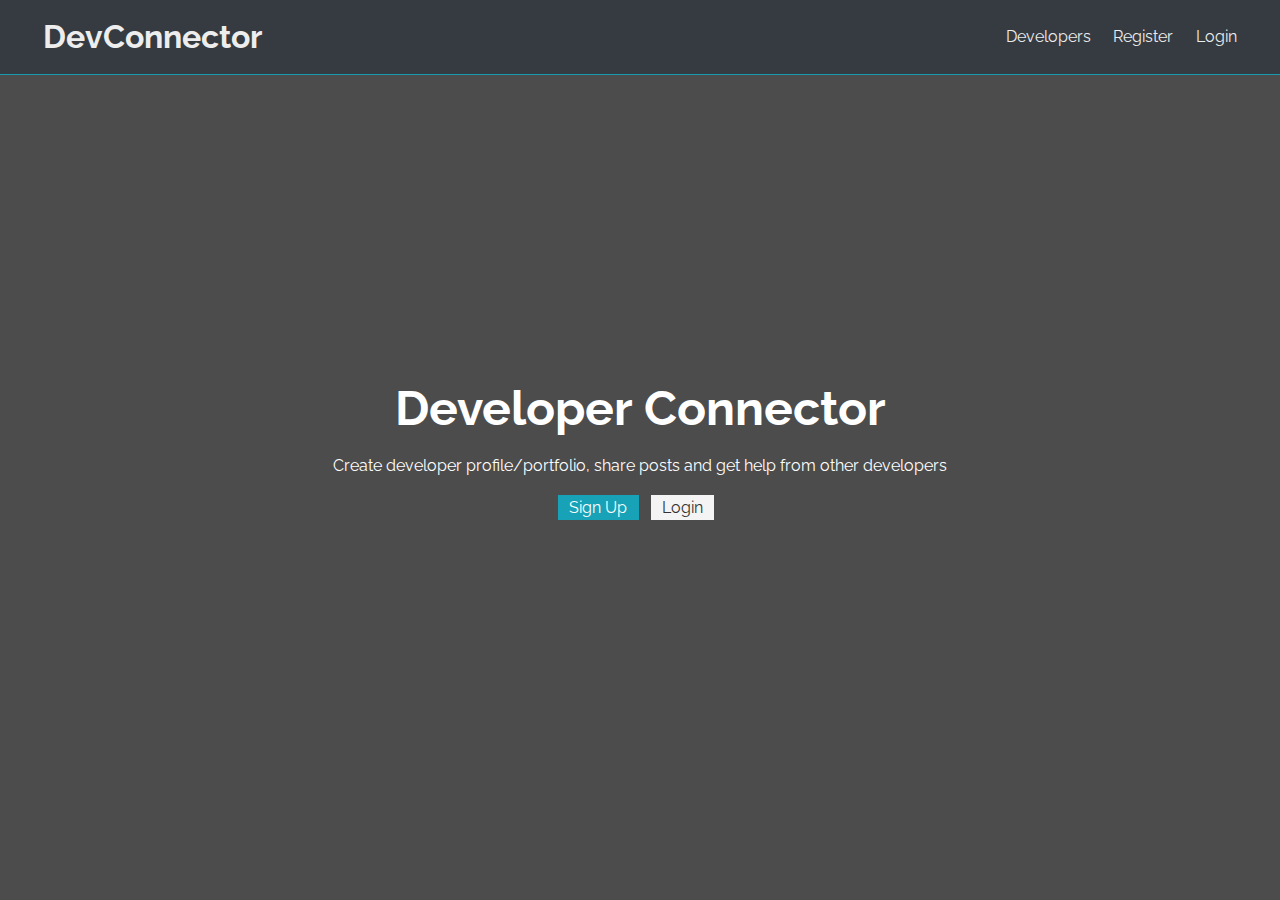
<file: scss/index.html>
<!DOCTYPE html>
<html lang="en">
<head>
    <meta charset="UTF-8">
    <meta http-equiv="X-UA-Compatible" content="IE=edge">
    <meta name="viewport" content="width=device-width, initial-scale=1.0">
    
    <link rel="stylesheet" href="https://use.fontawesome.com/releases/v5.8.1/css/all.css"
    integrity="sha384-50oBUHEmvpQ+1lW4y57PTFmhCaXp0ML5d60M1M7uH2+nqUivzIebhndOJK28anvf"
    crossorigin="anonymous"
    />
    <link
     href="https://fonts.googleapis.com/css?family=Raleway"
     rel="stylesheet">
     
    <link rel="stylesheet" href="style.css">
    <title>Welcome to the DevConnector</title>
</head>
<body>
    <nav class="navbar bg-dark">
        <h1>
            <a href="dashboard.html">
                <i class="fas fa-code"></i>DevConnector      
            </a>
        </h1>
        <ul>
            <li> <a href="profiles.html">Developers</a></li>
            <li> <a href="register.html">Register</a></li>
            <li> <a href="login.html">Login</a></li>
        </ul>
    </nav>

    <section class="landing">
        <div class="dark-overlay">
          <div class="landing-inner">
            <h1 class="x-large">Developer Connector</h1>
            <p class="lead">
              Create developer profile/portfolio, share posts and get help from
              other developers
            </p>
            <div class="buttons">
              <a href="register.html" class="btn btn-primary">Sign Up</a>
              <a href="login.html" class="btn btn">Login</a>
            </div>
          </div>
        </div>
      </section>
</body>
</html>
</file>
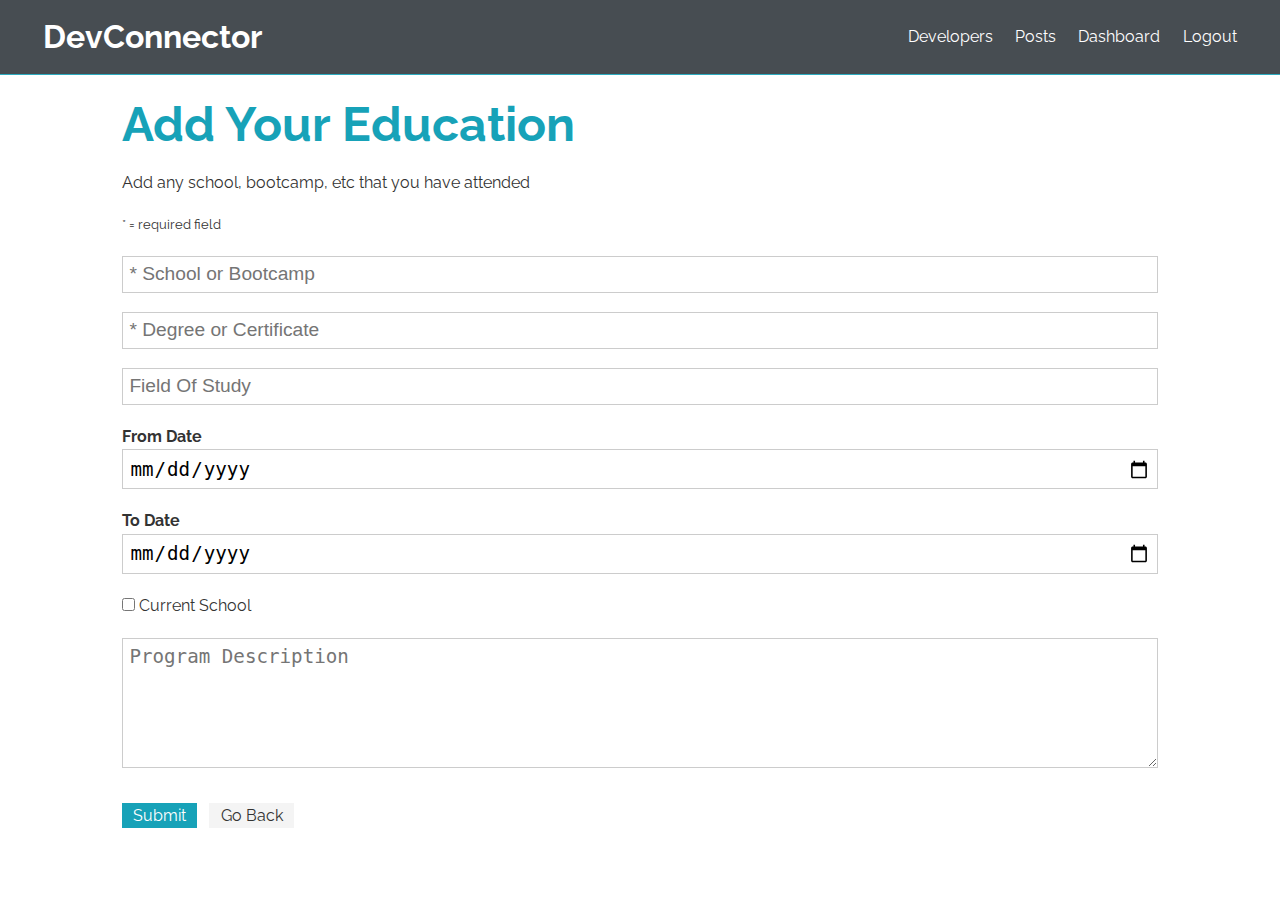
<file: scss/add-education.html>
<!DOCTYPE html>
<html lang="en">
  <head>
    <meta charset="UTF-8" />
    <meta name="viewport" content="width=device-width, initial-scale=1.0" />
    <meta http-equiv="X-UA-Compatible" content="ie=edge" />
    <link
      href="https://fonts.googleapis.com/css?family=Raleway"
      rel="stylesheet"
    />
    <link
      rel="stylesheet"
      href="https://use.fontawesome.com/releases/v5.8.1/css/all.css"
      integrity="sha384-50oBUHEmvpQ+1lW4y57PTFmhCaXp0ML5d60M1M7uH2+nqUivzIebhndOJK28anvf"
      crossorigin="anonymous"
    />

    <link rel="stylesheet" href="style.css">
    <title>Welcome To The Developer Connector</title>
  </head>
  <body>
    <nav class="navbar bg-dark">
      <h1>
        <a href="index.html"><i class="fas fa-code"></i> DevConnector</a>
      </h1>
      <ul>
        <li><a href="profiles.html">Developers</a></li>
        <li><a href="posts.html">Posts</a></li>
        <li>
          <a href="dashboard.html" title="Dashboard"
            ><i class="fas fa-user"></i>
            <span class="hide-sm">Dashboard</span></a
          >
        </li>
        <li>
          <a href="login.html" title="Logout">
            <i class="fas fa-sign-out-alt"></i>
            <span class="hide-sm">Logout</span></a
          >
        </li>
      </ul>
    </nav>
    <section class="container">
      <h1 class="large text-primary">
        Add Your Education
      </h1>
      <p class="lead">
        <i class="fas fa-graduation-cap"></i> Add any school, bootcamp, etc that
        you have attended
      </p>
      <small>* = required field</small>
      <form class="form">
        <div class="form-group">
          <input
            type="text"
            placeholder="* School or Bootcamp"
            name="school"
            required
          />
        </div>
        <div class="form-group">
          <input
            type="text"
            placeholder="* Degree or Certificate"
            name="degree"
            required
          />
        </div>
        <div class="form-group">
          <input type="text" placeholder="Field Of Study" name="fieldofstudy" />
        </div>
        <div class="form-group">
          <h4>From Date</h4>
          <input type="date" name="from" />
        </div>
        <div class="form-group">
          <h4>To Date</h4>
          <input type="date" name="to" />
        </div>
        <div class="form-group">
          <p>
            <input type="checkbox" name="current" value="" /> Current School
          </p>
        </div>
        <div class="form-group">
          <textarea
            name="description"
            cols="30"
            rows="5"
            placeholder="Program Description"
          ></textarea>
        </div>
        <input type="submit" class="btn btn-primary my-1" />
        <a class="btn my-1" href="dashboard.html">Go Back</a>
      </form>
    </section>
  </body>
</html>
</file>
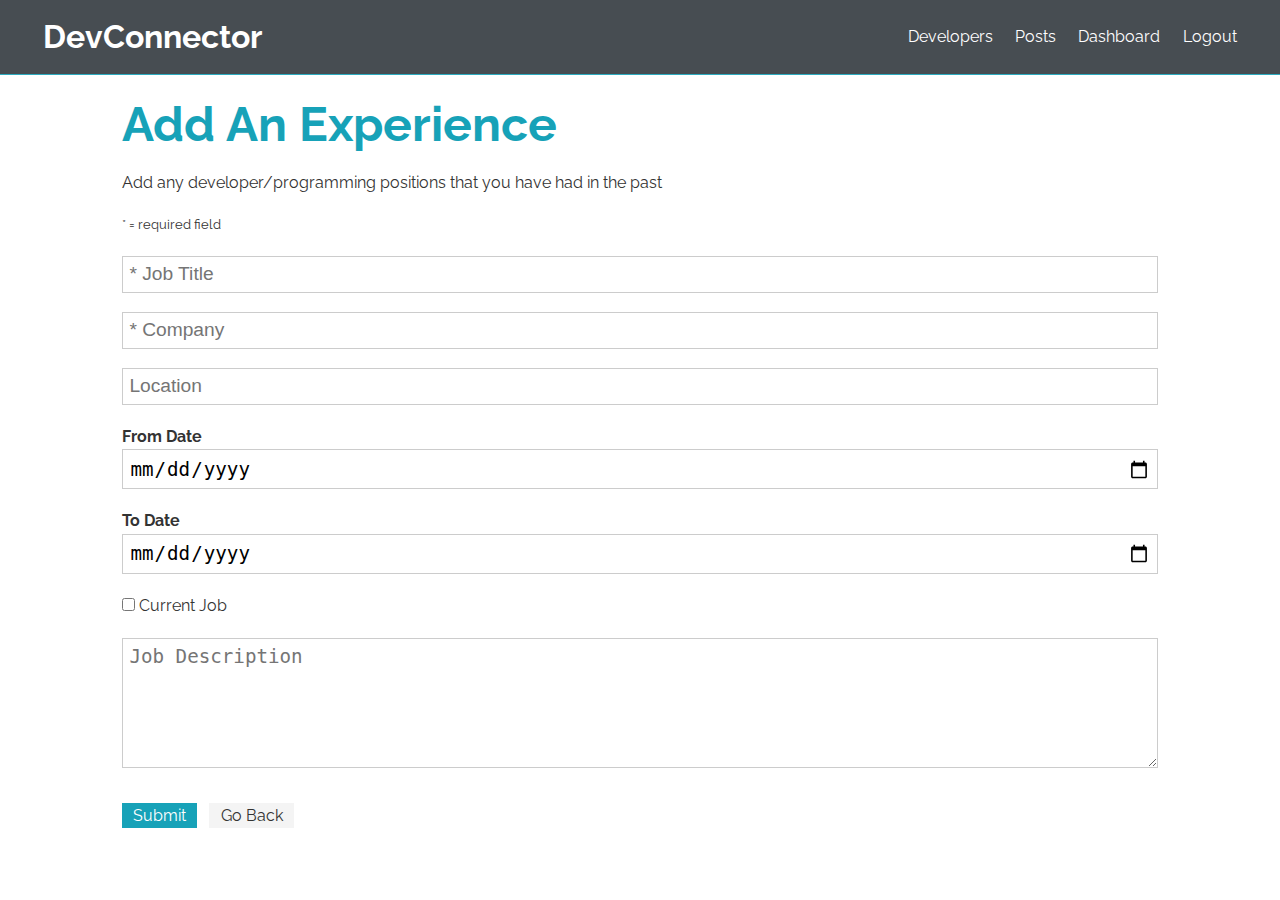
<file: scss/add-experience.html>
<!DOCTYPE html>
<html lang="en">
  <head>
    <meta charset="UTF-8" />
    <meta name="viewport" content="width=device-width, initial-scale=1.0" />
    <meta http-equiv="X-UA-Compatible" content="ie=edge" />
    <link
      href="https://fonts.googleapis.com/css?family=Raleway"
      rel="stylesheet"
    />
    <link
      rel="stylesheet"
      href="https://use.fontawesome.com/releases/v5.8.1/css/all.css"
      integrity="sha384-50oBUHEmvpQ+1lW4y57PTFmhCaXp0ML5d60M1M7uH2+nqUivzIebhndOJK28anvf"
      crossorigin="anonymous"
    />

    <link rel="stylesheet" href="style.css">
    <title>Welcome To The Developer Connector</title>
  </head>
  <body>
    <nav class="navbar bg-dark">
      <h1>
        <a href="index.html"><i class="fas fa-code"></i> DevConnector</a>
      </h1>
      <ul>
        <li><a href="profiles.html">Developers</a></li>
        <li><a href="posts.html">Posts</a></li>
        <li>
          <a href="dashboard.html" title="Dashboard"
            ><i class="fas fa-user"></i>
            <span class="hide-sm">Dashboard</span></a
          >
        </li>
        <li>
          <a href="login.html" title="Logout">
            <i class="fas fa-sign-out-alt"></i>
            <span class="hide-sm">Logout</span></a
          >
        </li>
      </ul>
    </nav>
    <section class="container">
      <h1 class="large text-primary">
        Add An Experience
      </h1>
      <p class="lead">
        <i class="fas fa-code-branch"></i> Add any developer/programming
        positions that you have had in the past
      </p>
      <small>* = required field</small>
      <form class="form">
        <div class="form-group">
          <input type="text" placeholder="* Job Title" name="title" required />
        </div>
        <div class="form-group">
          <input type="text" placeholder="* Company" name="company" required />
        </div>
        <div class="form-group">
          <input type="text" placeholder="Location" name="location" />
        </div>
        <div class="form-group">
          <h4>From Date</h4>
          <input type="date" name="from" />
        </div>
        <div class="form-group">
          <h4>To Date</h4>
          <input type="date" name="to" />
        </div>
        <div class="form-group">
          <p><input type="checkbox" name="current" value="" /> Current Job</p>
        </div>
        <div class="form-group">
          <textarea
            name="description"
            cols="30"
            rows="5"
            placeholder="Job Description"
          ></textarea>
        </div>
        <input type="submit" class="btn btn-primary my-1" />
        <a class="btn my-1" href="dashboard.html">Go Back</a>
      </form>
    </section>
  </body>
</html>
</file>
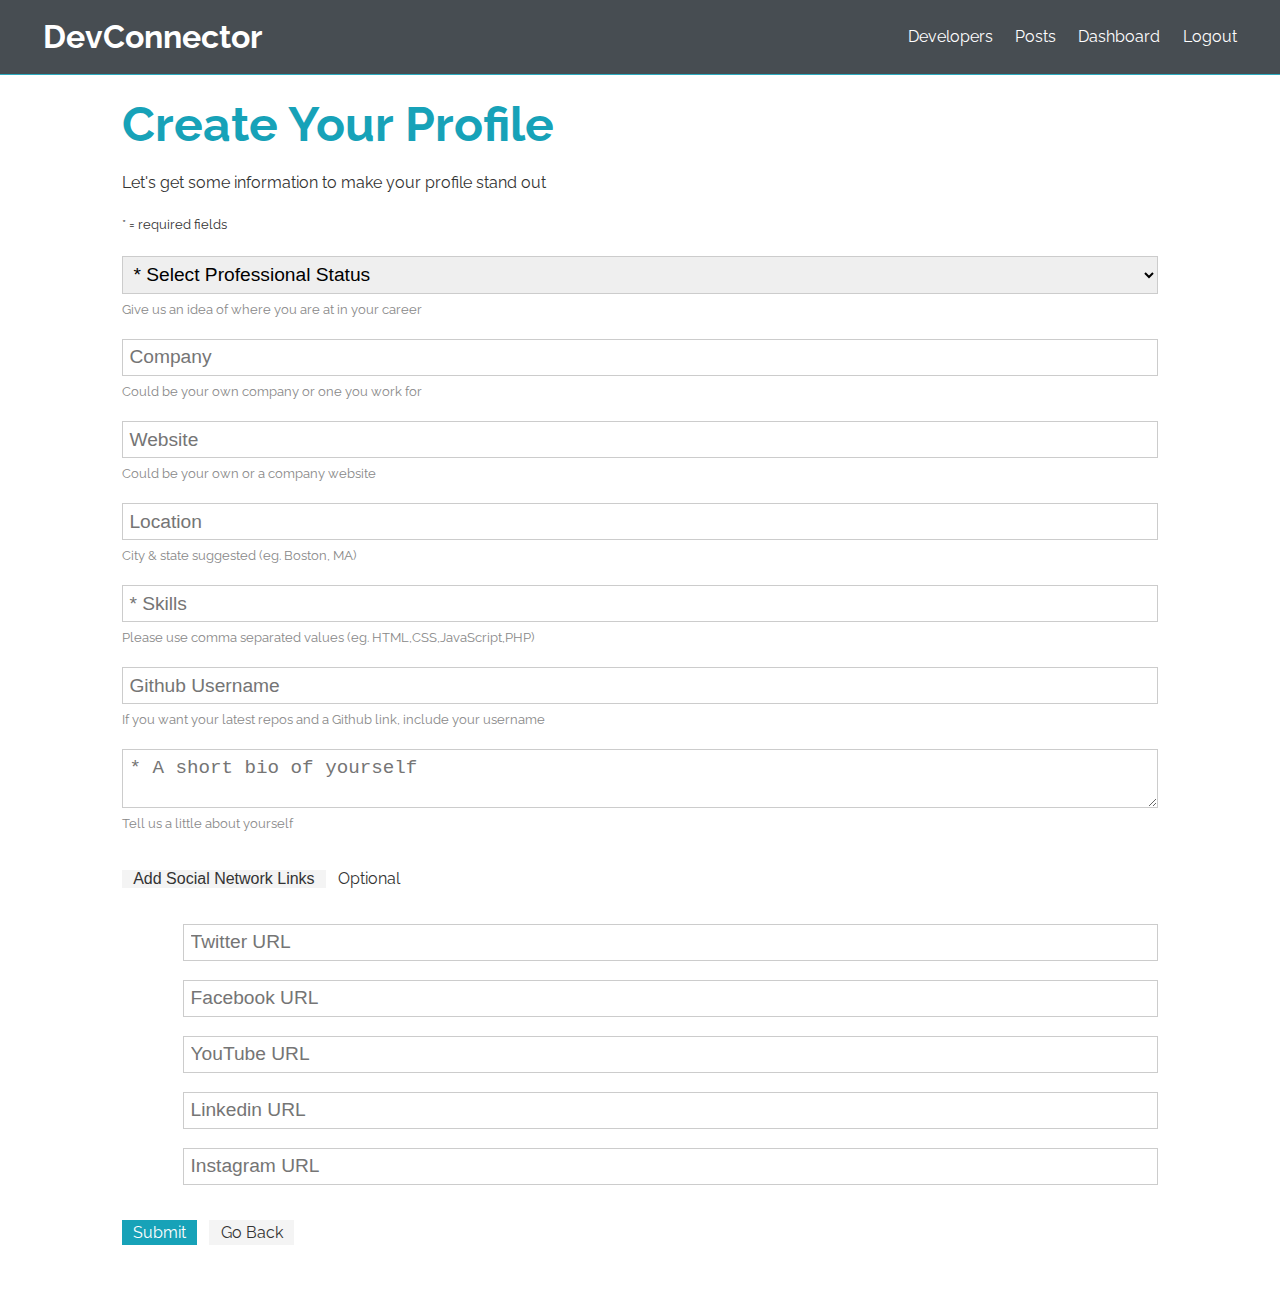
<file: scss/create-profile.html>
<!DOCTYPE html>
<html lang="en">
  <head>
    <meta charset="UTF-8" />
    <meta name="viewport" content="width=device-width, initial-scale=1.0" />
    <meta http-equiv="X-UA-Compatible" content="ie=edge" />
    <link
      rel="stylesheet"
      href="https://use.fontawesome.com/releases/v5.8.1/css/all.css"
      integrity="sha384-50oBUHEmvpQ+1lW4y57PTFmhCaXp0ML5d60M1M7uH2+nqUivzIebhndOJK28anvf"
      crossorigin="anonymous"
    />
    <link
      href="https://fonts.googleapis.com/css?family=Raleway"
      rel="stylesheet"
    />

    <link rel="stylesheet" href="style.css" />
    <title>Welcome to the DevConnector</title>
  </head>
  <body>
    <nav class="navbar bg-dark">
      <h1>
        <a href="dashboard.html"> <i class="fas fa-code"></i> DevConnector </a>
      </h1>
      <ul>
        <li><a href="profiles.html">Developers</a></li>
        <li><a href="posts.html">Posts</a></li>
        <li>
          <a href="dashboard.html">
            <i class="fas fa-user"></i>
            <span class="hide-sm"> Dashboard</span></a
          >
        </li>
        <li>
          <a href="login.html">
            <i class="fas fa-sign-out-alt"></i>
            <span class="hide-sm"> Logout</span></a
          >
        </li>
      </ul>
    </nav>
    <section class="container">
      <h1 class="large text-primary">
        Create Your Profile
      </h1>
      <p class="lead">
        <i class="fas fa-user"></i> Let's get some information to make your
        profile stand out
      </p>
      <small>* = required fields</small>
      <form class="form">
        <div class="form-group">
          <select name="status">
            <option value="0">* Select Professional Status</option>
            <option value="Developer">Developer</option>
            <option value="Junior Developer">Junior Developer</option>
            <option value="Senior Developer">Senior Developer</option>
            <option value="Manager">Manager</option>
            <option value="Student or Learning">Student or Learning</option>
            <option value="Instructor">Instructor or Teacher</option>
            <option value="Intern">Intern</option>
            <option value="Other">Other</option>
          </select>
          <small class="form-text"
            >Give us an idea of where you are at in your career</small
          >
        </div>
        <div class="form-group">
          <input type="text" placeholder="Company" name="company" />
          <small class="form-text"
            >Could be your own company or one you work for</small
          >
        </div>
        <div class="form-group">
          <input type="text" placeholder="Website" name="website" />
          <small class="form-text"
            >Could be your own or a company website</small
          >
        </div>
        <div class="form-group">
          <input type="text" placeholder="Location" name="location" />
          <small class="form-text"
            >City & state suggested (eg. Boston, MA)</small
          >
        </div>
        <div class="form-group">
          <input type="text" placeholder="* Skills" name="skills" required/>
          <small class="form-text"
            >Please use comma separated values (eg.
            HTML,CSS,JavaScript,PHP)</small
          >
        </div>
        <div class="form-group">
          <input
            type="text"
            placeholder="Github Username"
            name="githubusername"
          />
          <small class="form-text"
            >If you want your latest repos and a Github link, include your
            username</small
          >
        </div>
        <div class="form-group">
          <textarea placeholder="* A short bio of yourself" name="bio" required></textarea>
          <small class="form-text">Tell us a little about yourself</small>
        </div>

        <div class="my-2">
          <button type="button" class="btn btn-light">
            Add Social Network Links
          </button>
          <span>Optional</span>
        </div>

        <div class="form-group social-input">
          <i class="fab fa-twitter fa-2x"></i>
          <input type="text" placeholder="Twitter URL" name="twitter" />
        </div>

        <div class="form-group social-input">
          <i class="fab fa-facebook fa-2x"></i>
          <input type="text" placeholder="Facebook URL" name="facebook" />
        </div>

        <div class="form-group social-input">
          <i class="fab fa-youtube fa-2x"></i>
          <input type="text" placeholder="YouTube URL" name="youtube" />
        </div>

        <div class="form-group social-input">
          <i class="fab fa-linkedin fa-2x"></i>
          <input type="text" placeholder="Linkedin URL" name="linkedin" />
        </div>

        <div class="form-group social-input">
          <i class="fab fa-instagram fa-2x"></i>
          <input type="text" placeholder="Instagram URL" name="instagram" />
        </div>
        <input type="submit" class="btn btn-primary my-1"/> <!--we can change the name by using "value" attribute-->
        <a class="btn btn-light my-1" href="dashboard.html">Go Back</a>
      </form>
    </section>
  </body>
</html>
</file>
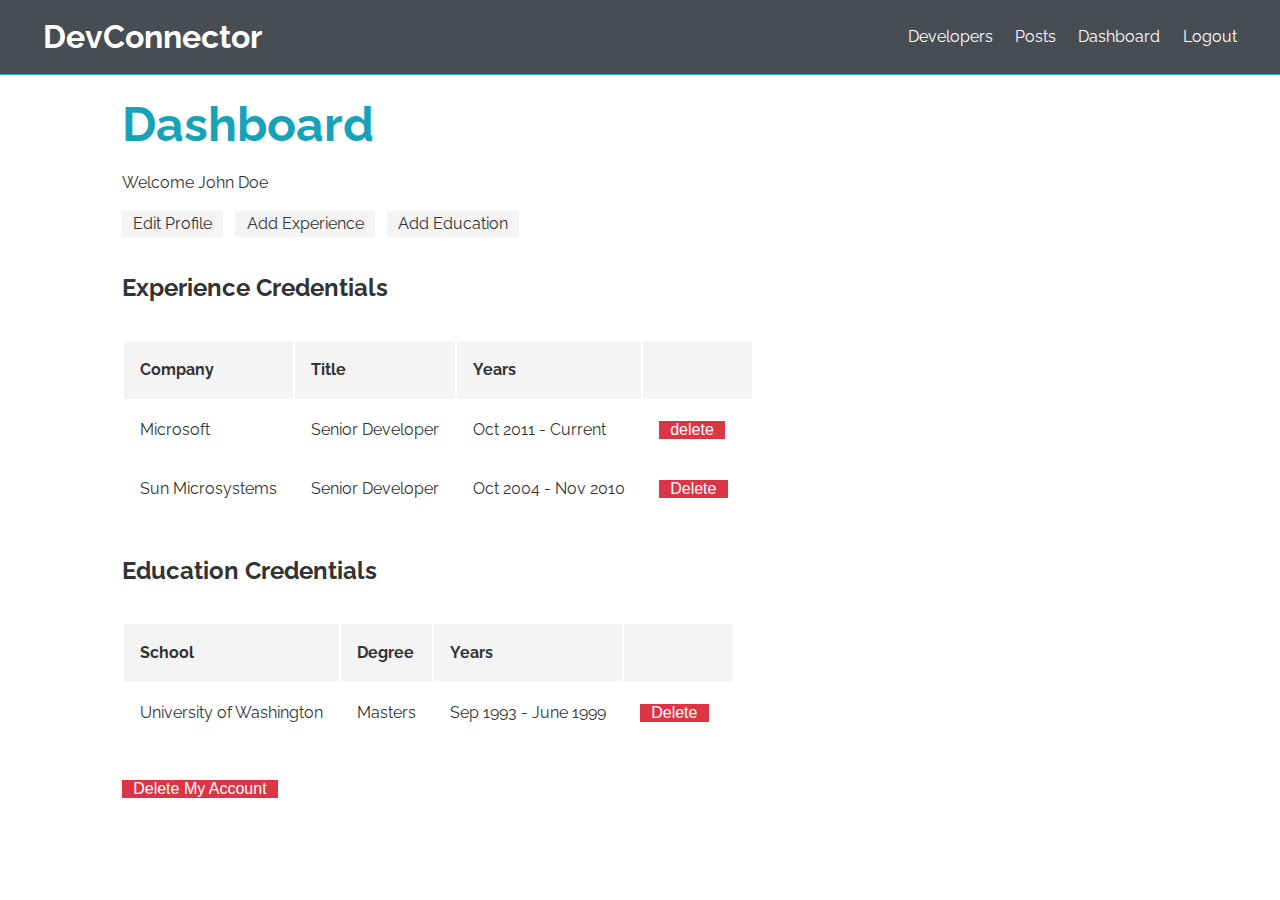
<file: scss/dashboard.html>
<!DOCTYPE html>
<html lang="en">
  <head>
    <meta charset="UTF-8" />
    <meta name="viewport" content="width=device-width, initial-scale=1.0" />
    <meta http-equiv="X-UA-Compatible" content="ie=edge" />
    <link
      rel="stylesheet"
      href="https://use.fontawesome.com/releases/v5.8.1/css/all.css"
      integrity="sha384-50oBUHEmvpQ+1lW4y57PTFmhCaXp0ML5d60M1M7uH2+nqUivzIebhndOJK28anvf"
      crossorigin="anonymous"
    />
    <link
      href="https://fonts.googleapis.com/css?family=Raleway"
      rel="stylesheet"
    />

    <link rel="stylesheet" href="style.css">
    <title>Welcome to the DevConnector</title>
  </head>
  <body>
    <nav class="navbar bg-dark">
      <h1>
        <a href="index.html"> <i class="fas fa-code"></i> DevConnector </a>
      </h1>
      <ul>
        <li><a href="profiles.html">Developers</a></li>
        <li><a href="posts.html">Posts</a></li>
        <li>
          <a href="dashboard.html">
            <i class="fas fa-user"></i>
            <span class="hide-sm"> Dashboard</span></a
          >
        </li>
        <li>
          <a href="login.html">
            <i class="fas fa-sign-out-alt"></i>
            <span class="hide-sm"> Logout</span></a
          >
        </li>
      </ul>
    </nav>
    <section class="container">
      <h1 class="large text-primary">
        Dashboard
      </h1>
      <p class="lead"><i class="fas fa-user"></i> Welcome John Doe</p>
      <div class="dash-buttons">
        <a href="create-profile.html" class="btn">
          <i class="fas fa-user-circle text-primary"></i> Edit Profile
        </a>
        <a href="add-experience.html" class="btn">
          <i class="fab fa-black-tie text-primary"></i> Add Experience
        </a>
        <a href="add-education.html" class="btn">
          <i class="fas fa-graduation-cap text-primary"></i> Add Education
        </a>
      </div>

      <h2 class="my-2">
        Experience Credentials
      </h2>
      <table class="table">
        <thead>
          <tr>
            <th>Company</th>
            <th class="hide-sm">Title</th>
            <th class="hide-sm">Years</th>
            <th></th>
          </tr>
        </thead>
        <tbody>
          <tr>
            <td>Microsoft</td>
            <td class="hide-sm">Senior Developer</td>
            <td class="hide-sm">
              Oct 2011 - Current
            </td>
            <td>
              <button class="btn btn-danger">
               delete
              </button>
            </td>
          </tr>
          <tr>
            <td>Sun Microsystems</td>
            <td class="hide-sm">Senior Developer</td>
            <td class="hide-sm">
              Oct 2004 - Nov 2010
            </td>
            <td>
              <button class="btn btn-danger">
                Delete
              </button>
            </td>
          </tr>
        </tbody>
      </table>

      <h2 class="my-2">
        Education Credentials
      </h2>
      <table class="table">
        <thead>
          <tr>
            <th>School</th>
            <th class="hide-sm">Degree</th>
            <th class="hide-sm">Years</th>
            <th></th>
          </tr>
        </thead>
        <tbody>
          <tr>
            <td>University of Washington</td>
            <td class="hide-sm">Masters</td>
            <td class="hide-sm">
              Sep 1993 - June 1999
            </td>
            <td>
              <button class="btn btn-danger">
                Delete
              </button>
            </td>
          </tr>
        </tbody>
      </table>

      <div class="my-2">
        <button class="btn btn-danger">
          <i class="fas fa-user-minus"></i> Delete My Account
        </button>
      </div>
    </section>
  </body>
</html>
</file>
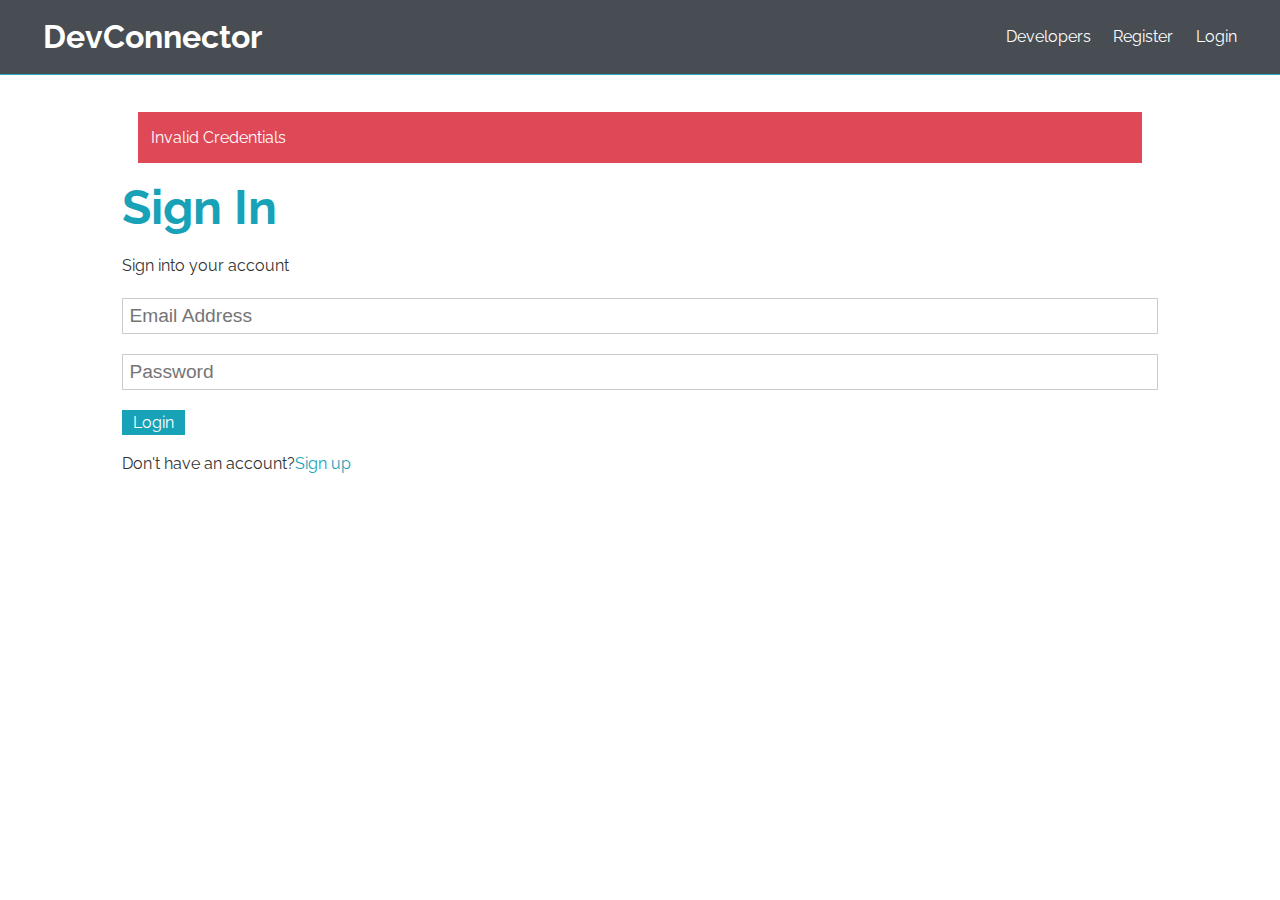
<file: scss/login.html>
<!DOCTYPE html>
<html lang="en">
<head>
    <meta charset="UTF-8">
    <meta http-equiv="X-UA-Compatible" content="IE=edge">
    <meta name="viewport" content="width=device-width, initial-scale=1.0">
    
    <link rel="stylesheet" href="https://use.fontawesome.com/releases/v5.8.1/css/all.css"
    integrity="sha384-50oBUHEmvpQ+1lW4y57PTFmhCaXp0ML5d60M1M7uH2+nqUivzIebhndOJK28anvf"
    crossorigin="anonymous"
    />
    <link
     href="https://fonts.googleapis.com/css?family=Raleway"
     rel="stylesheet">
     
    <link rel="stylesheet" href="style.css">
    <title>Welcome to the DevConnector</title>
</head>
<body>
    <nav class="navbar bg-dark">
        <h1>
            <a href="dashboard.html">
                <i class="fas fa-code"></i>DevConnector     <!-- Note:- Here the "i" class value matters.   
                                                                 Try to change the value and see the result -->
            </a>
        </h1>
        <ul>
            <li> <a href="profiles.html">Developers</a></li>
            <li> <a href="register.html">Register</a></li>
            <li> <a href="login.html">Login</a></li>
        </ul>
    </nav>

    <section class="container">
        <!-- Alert -->
      <div class="alert alert-danger">
        Invalid Credentials
        </div>
        <h1 class="large text-primary">
            Sign In
          </h1>
          <p class="lead"><i class="fas fa-user"></i> Sign into your account</p>  <!-- Note:- Here the "i" class value matters.   
                                                                                       Try to change the value and see the result --> 

          <form action="dashboard.html" class="form">

          <div class="form-group">
            <input type="email" placeholder="Email Address" required>
          </div> 
         
          <div class="form-group">
            <input type="password" placeholder="Password" minlength="6" required>
          </div>


          <input type="submit" value="Login" class="btn btn-primary" />

        </form>

          <p class="my-1">
            Don't have an account?<a href="register.html">Sign up</a>
          </p>

      </section>
</body>
</html>
</file>
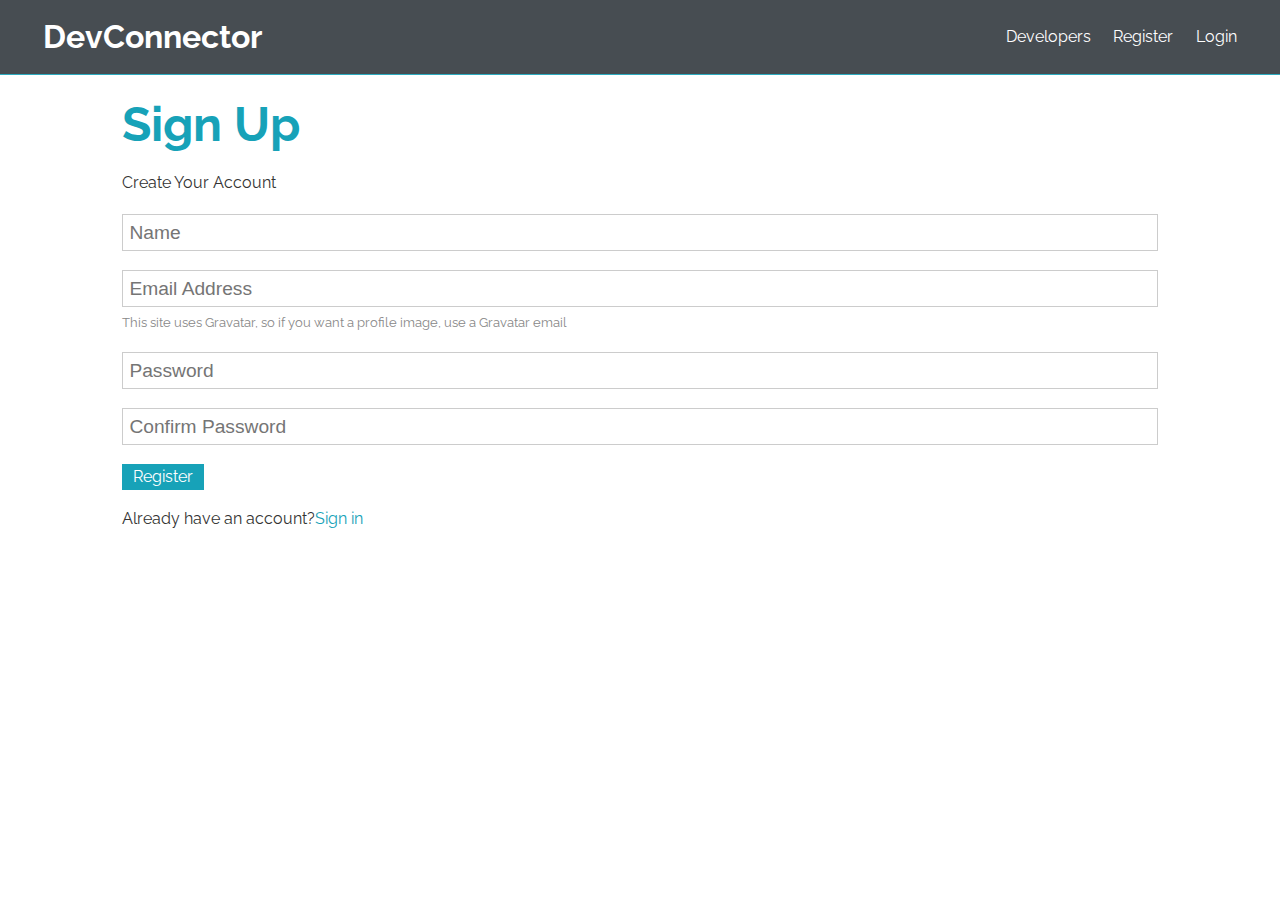
<file: scss/register.html>
<!DOCTYPE html>
<html lang="en">
<head>
    <meta charset="UTF-8">
    <meta http-equiv="X-UA-Compatible" content="IE=edge">
    <meta name="viewport" content="width=device-width, initial-scale=1.0">
    
    <link rel="stylesheet" href="https://use.fontawesome.com/releases/v5.8.1/css/all.css"
    integrity="sha384-50oBUHEmvpQ+1lW4y57PTFmhCaXp0ML5d60M1M7uH2+nqUivzIebhndOJK28anvf"
    crossorigin="anonymous"
    />
    <link
     href="https://fonts.googleapis.com/css?family=Raleway"
     rel="stylesheet">
     
    <link rel="stylesheet" href="style.css">
    <title>Welcome to the DevConnector</title>
</head>
<body>
    <nav class="navbar bg-dark">
        <h1>
            <a href="dashboard.html">
                <i class="fas fa-code"></i>DevConnector    <!-- Note:- Here the "i" class value matters.   
                                                                Try to change the value and see the result -->
            </a>
        </h1>
        <ul>
            <li> <a href="profiles.html">Developers</a></li>
            <li> <a href="register.html">Register</a></li>
            <li> <a href="login.html">Login</a></li>
        </ul>
    </nav>

    <section class="container">
        <h1 class="large text-primary">
            Sign Up
          </h1>
          <p class="lead"><i class="fas fa-user"></i> Create Your Account</p>  <!-- Note:- Here the "i" class value matters.   
                                                                                    Try to change the value and see the result -->

          <form action="dashboard.html" class="form">
          <div class="form-group">
            <input type="text" placeholder="Name" required>
          </div>

          <div class="form-group">
            <input type="email" placeholder="Email Address" required>
            <small class="form-text">
                This site uses Gravatar, so if you want a profile image, use a
                Gravatar email
              </small>
          </div> 
         
          <div class="form-group">
            <input type="password" placeholder="Password" minlength="6" required>
          </div>

          <div class="form-group">
            <input type="password" placeholder="Confirm Password" minlength="6" required>
          </div>

          <input type="submit" value="Register" class="btn btn-primary" />

        </form>

          <p class="my-1">
            Already have an account?<a href="login.html">Sign in</a>
          </p>

      </section>
</body>
</html>
</file>
<file: scss/style.css>
.m-1 {
  margin: 1rem;
}

.my-1 {
  margin: 1rem 0;
}

.p-1 {
  padding: 1rem;
}

.py-1 {
  padding: 1rem 0;
}

.m-2 {
  margin: 2rem;
}

.my-2 {
  margin: 2rem 0;
}

.p-2 {
  padding: 2rem;
}

.py-2 {
  padding: 2rem 0;
}

.m-3 {
  margin: 3rem;
}

.my-3 {
  margin: 3rem 0;
}

.p-3 {
  padding: 3rem;
}

.py-3 {
  padding: 3rem 0;
}

.m-4 {
  margin: 4rem;
}

.my-4 {
  margin: 4rem 0;
}

.p-4 {
  padding: 4rem;
}

.py-4 {
  padding: 4rem 0;
}

.m-5 {
  margin: 5rem;
}

.my-5 {
  margin: 5rem 0;
}

.p-5 {
  padding: 5rem;
}

.py-5 {
  padding: 5rem 0;
}

.container {
  max-width: 1100px;
  margin: auto;
  overflow: hidden;
  padding: 0 2rem;
  margin-top: 6rem;
  margin-bottom: 3rem;
}

.x-large {
  font-size: 3rem;
  line-height: 1.2;
  margin-bottom: 1rem;
}

.large {
  font-size: 3rem;
  line-height: 1.2;
  margin-bottom: 1rem;
}

.lead {
  font-size: 1rem;
  margin-bottom: 1rem;
}

.text-primary {
  color: #17a2b8;
}

.round-img {
  border-radius: 50%;
}

.line {
  height: 1px;
  background: #ccc;
  margin: 1.5rem 0;
}

.bg-primary {
  background-color: #17a2b8;
  color: #fff;
}
.bg-light {
  background-color: #f4f4f4;
  color: #333;
  border: #ccc 1px solid;
}
.bg-dark {
  background-color: #343a40;
  color: #fff;
}
.bg-success {
  background-color: #28a745;
  color: #fff;
}
.bg-danger {
  background-color: #dc3545;
  color: #fff;
}
.bg-white {
  background-color: #fff;
  color: #333;
  border: #ccc 1px solid;
}

.alert {
  padding: 0.8rem;
  margin: 1rem;
  opacity: 0.9;
  background: #f4f4f4;
  color: #333;
}
.alert-primary {
  background-color: #17a2b8;
  color: #fff;
}
.alert-dark {
  background-color: #343a40;
  color: #fff;
}
.alert-success {
  background-color: #28a745;
  color: #fff;
}
.alert-danger {
  background-color: #dc3545;
  color: #fff;
}

.badge {
  font-size: 0.8rem;
  padding: 0.1rem;
  text-align: center;
  margin: 0.3rem;
  background: #f4f4f4;
  color: #333;
}
.badge.badge-primary {
  background-color: #17a2b8;
  color: #fff;
}
.badge.badge-dark {
  background-color: #343a40;
  color: #fff;
}
.badge.badge-success {
  background-color: #28a745;
  color: #fff;
}
.badge.badge-danger {
  background-color: #dc3545;
  color: #fff;
}

.dark-overlay {
  height: 100%;
  width: 100%;
  position: absolute;
  top: 0;
  left: 0;
  background-color: rgba(0, 0, 0, 0.7);
}

.table th, .table td {
  padding: 1rem;
  text-align: left;
}
.table th {
  background: #f4f4f4;
}

.btn {
  display: inline-block;
  background: #f4f4f4;
  color: #333;
  padding: 0rem 0.7rem;
  margin-right: 0.5rem;
  border: none;
  cursor: pointer;
  font-size: 1rem;
  outline: none;
  transition: all 0.2s ease-in;
}
.btn.btn-primary {
  background-color: #17a2b8;
  color: #fff;
}
.btn.btn-primary:hover {
  background: #1ab6cf;
}
.btn.btn-dark {
  background-color: #343a40;
  color: #fff;
}
.btn.btn-dark:hover {
  background: #3f474e;
}
.btn.btn-success {
  background-color: #28a745;
  color: #fff;
}
.btn.btn-success:hover {
  background: #2dbc4e;
}
.btn.btn-danger {
  background-color: #dc3545;
  color: #fff;
}
.btn.btn-danger:hover {
  background: #e04b59;
}
.btn:hover {
  background: #626d78;
}

.form-group {
  margin: 1.2rem 0;
}
.form-text {
  display: block;
  margin-top: 0.3rem;
  color: #888;
}
.form input[type=text],
.form input[type=email],
.form input[type=password],
.form input[type=date],
.form select,
.form textarea {
  display: block;
  width: 100%;
  padding: 0.4rem;
  font-size: 1.2rem;
  border: 1px solid #ccc;
}
.form input[type=submit] {
  font: inherit;
}
.form .social-input {
  display: flex;
}
.form .social-input i {
  padding: 0.5rem;
  width: 4rem;
}
.form .social-input i.fa-twitter {
  color: #38a1fb;
}
.form .social-input i.fa-facebook {
  color: #3b5998;
}
.form .social-input i.fa-youtube {
  color: #c4302b;
}
.form .social-input i.fa-linkedin {
  color: #0077b5;
}
.form .social-input i.fa-instagram {
  color: #3f729b;
}

* {
  box-sizing: border-box;
  padding: 0;
  margin: 0;
}

body {
  font-family: "Raleway", "sans-serif";
  font-size: 1rem;
  line-height: 1.6;
  background-color: #fff;
  color: #333;
}

a {
  text-decoration: none;
  color: #17a2b8;
}

ul {
  list-style: none;
}

img {
  width: 100%;
}

.navbar {
  display: flex;
  align-items: center;
  justify-content: space-between;
  padding: 0.7rem 2rem;
  position: fixed;
  z-index: 1;
  width: 100%;
  top: 0;
  border-bottom: solid 1px #17a2b8;
  opacity: 0.9;
}
.navbar ul {
  display: flex;
}
.navbar a {
  color: #fff;
  padding: 0.45rem;
  margin: 0 0.25rem;
}
.navbar a:hover {
  color: #17a2b8;
}

.landing {
  position: relative;
  background: url("image/showcase.jpg") no-repeat center center/cover;
  height: 100vh;
}
.landing-inner {
  color: #fff;
  height: 100%;
  display: flex;
  flex-direction: column;
  width: 80%;
  margin: auto;
  align-items: center;
  justify-content: center;
  text-align: center;
}

.profile {
  display: grid;
  grid-template-columns: 2fr 4fr 2fr;
  grid-gap: 2rem;
  align-items: center;
  padding: 1rem;
  line-height: 1.8;
  margin-bottom: 1rem;
}

.profile-grid {
  display: grid;
  grid-template-areas: "top top" "about about" "exp edu" "github github";
  grid-gap: 1rem;
}
.profile-grid .profile-top {
  grid-area: top;
  display: flex;
  flex-direction: column;
  align-items: center;
  justify-content: center;
  text-align: center;
}
.profile-grid .profile-top img {
  width: 250px;
}
.profile-grid .profile-top .icons a {
  color: #fff;
  margin: 0 0.3rem;
}
.profile-grid .profile-top .icons a:hover {
  color: #343a40;
}
.profile-grid .profile-about {
  grid-area: about;
  text-align: center;
}
.profile-grid .profile-about .skills {
  display: flex;
  justify-content: center;
  align-items: center;
  text-align: center;
}
.profile-grid .profile-exp {
  grid-area: exp;
}
.profile-grid .profile-edu {
  grid-area: edu;
}
.profile-grid .profile-exp > div,
.profile-grid .profile-edu > div {
  margin-bottom: 1rem;
  padding-bottom: 1rem;
  border-bottom: #ccc 1px dotted;
}
.profile-grid .profile-exp > div:last-child,
.profile-grid .profile-edu > div:last-child {
  border: none;
}
.profile-grid .profile-exp p,
.profile-grid .profile-edu p {
  margin: 0.5rem 0;
}
.profile-grid .profile-github {
  grid-area: github;
}
.profile-grid .profile-github .repo {
  display: flex;
}
.profile-grid .profile-github .repo > div:first-child {
  flex: 7;
  flex-basis: 70%;
}
.profile-grid .profile-github .repo > div:last-child {
  flex: 3;
  flex-basis: 20%;
}

.post-form-header {
  padding: 0.5rem;
}

.post {
  display: grid;
  grid-template-columns: 1fr 4fr;
  grid-gap: 2rem;
  align-items: center;
}
.post > div:first-child {
  text-align: center;
}
.post img {
  width: 150px;
}

@media (max-width: 700px) {
  .hide-sm {
    display: none;
  }
  .container {
    margin-top: 8rem;
  }
  .x-large {
    font-size: 3rem;
  }
  .large {
    font-size: 2rem;
  }
  .lead {
    font-size: 1rem;
  }
  .navbar {
    display: block;
    text-align: center;
  }
  .navbar ul {
    text-align: center;
    justify-content: center;
  }
  .navbar h1 {
    margin-bottom: 1rem;
  }
  .dash-buttons a {
    display: block;
    width: 100%;
    margin-bottom: 0.2rem;
  }
  .profile {
    grid-template-columns: 1fr;
    text-align: center;
  }
  .profile ul {
    display: none;
  }
  .profile-grid {
    grid-template-areas: "top" "about" "exp" "edu" "github";
  }
  .profile-about .skills {
    flex-direction: column;
  }
  .post {
    grid-template-columns: 1fr;
  }
  .post a, .post button {
    padding: 0.3rem 0.4rem;
  }
}/*# sourceMappingURL=style.css.map */
</file>
